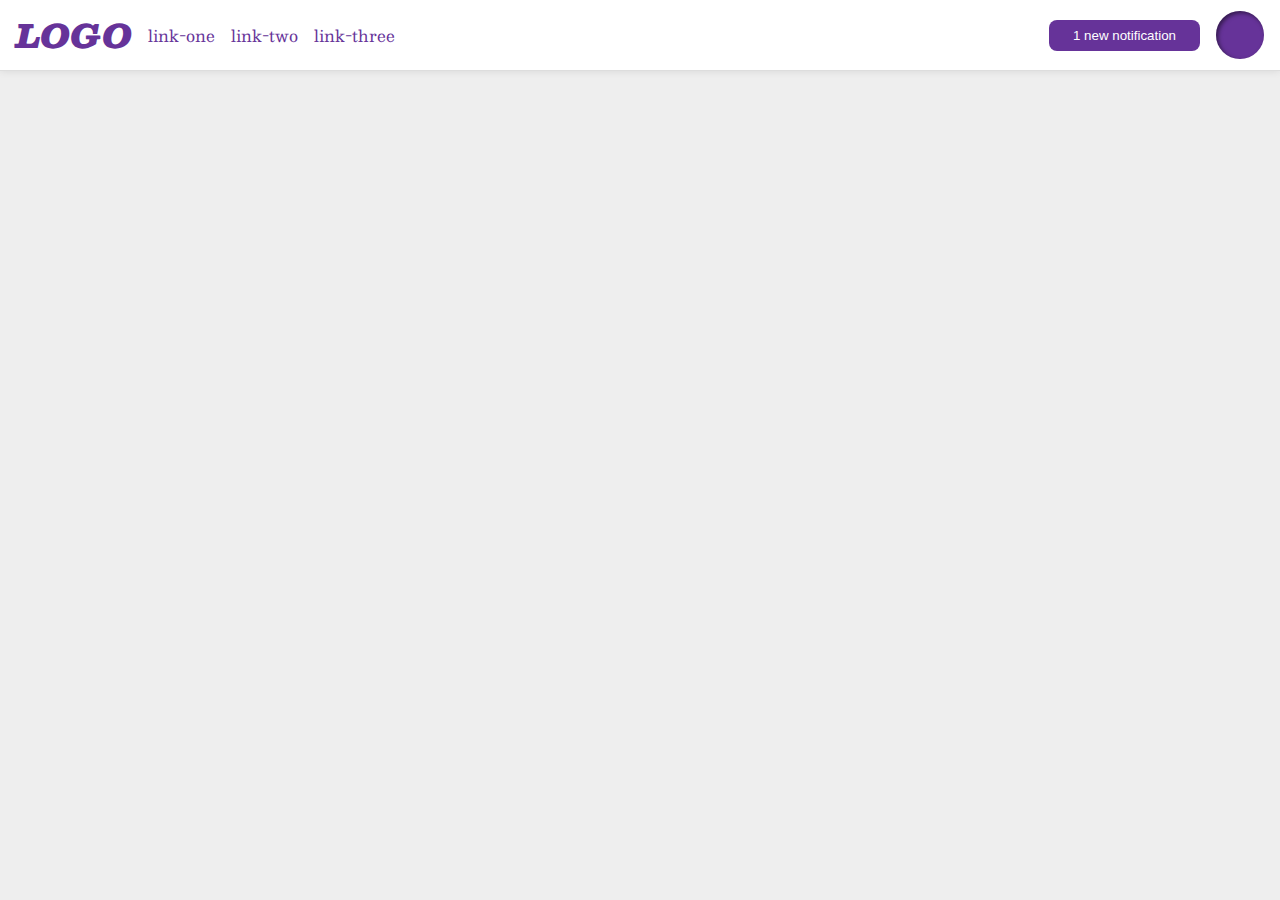
<file: flex/03-flex-header-2/index.html>
<!DOCTYPE html>
<html lang="en">
  <head>
    <meta charset="UTF-8">
    <meta http-equiv="X-UA-Compatible" content="IE=edge">
    <meta name="viewport" content="width=device-width, initial-scale=1.0">
    <title>Flex Header 2</title>
    <link rel="stylesheet" href="style.css">
  </head>
  <body>
    <div class="header">
      <div class="left">
        <div class="logo">
          LOGO
        </div>
        <ul class="links">
          <li><a href="https://google.com">link-one</a></li>
          <li><a href="https://google.com">link-two</a></li>
          <li><a href="https://google.com">link-three</a></li>
        </ul>
      </div>
      <div class="right">
        <button class="notifications">
          1 new notification
        </button>
        <div class="profile-image"></div>
      </div>
    </div>
  </body>
</html>
</file>
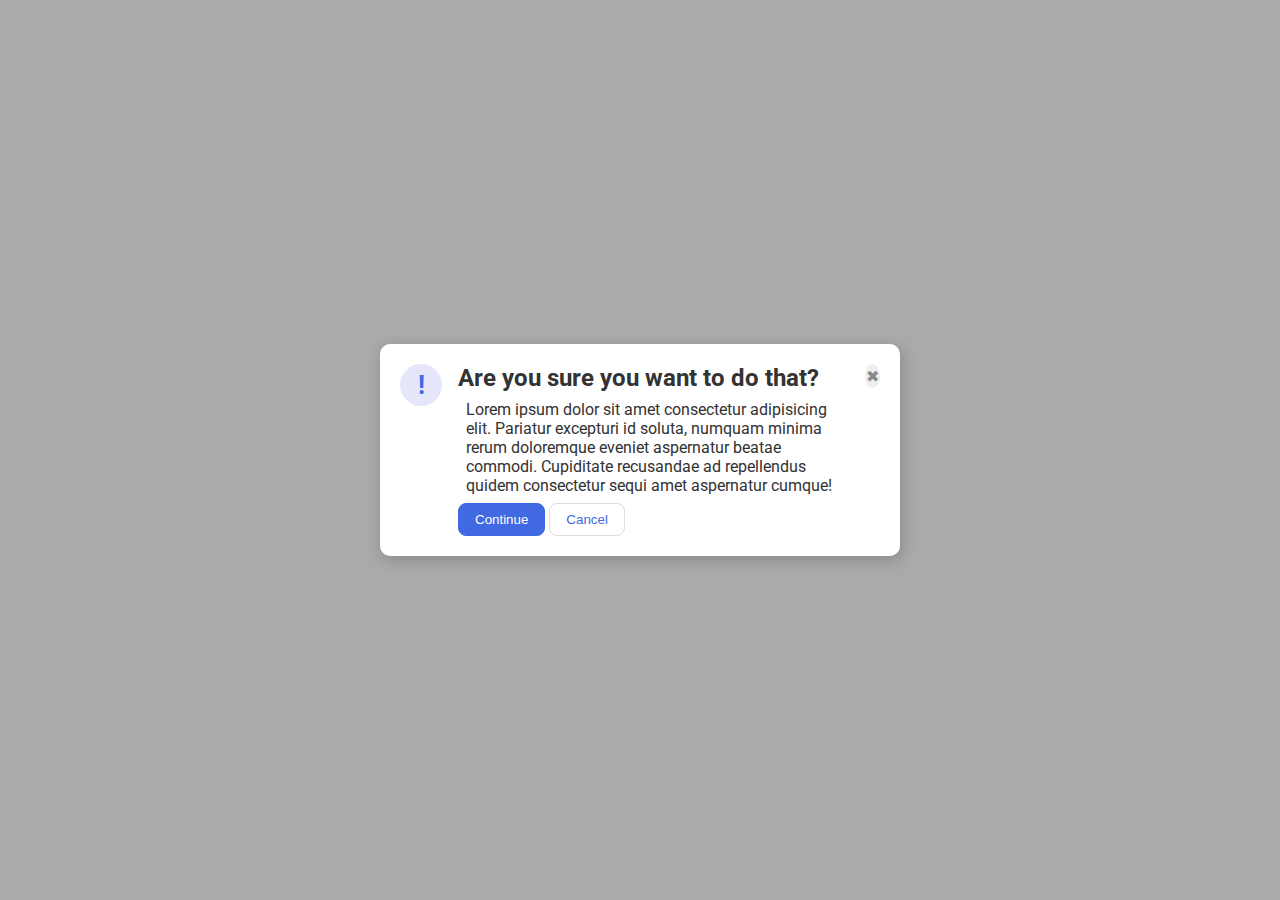
<file: flex/05-flex-modal/index.html>
<!DOCTYPE html>
<html lang="en">
  <head>
    <meta charset="UTF-8">
    <meta http-equiv="X-UA-Compatible" content="IE=edge">
    <meta name="viewport" content="width=device-width, initial-scale=1.0">
    <link rel="stylesheet" href="style.css">
    <title>Modal</title>
  </head>
  <body>
    <div class="modal">
      <div class="icon">!</div>
      <div class="center-column">
        <div class="header">Are you sure you want to do that?</div>
        <div class="text">Lorem ipsum dolor sit amet consectetur adipisicing elit. Pariatur excepturi id soluta, numquam minima rerum doloremque eveniet aspernatur beatae commodi. Cupiditate recusandae ad repellendus quidem consectetur sequi amet aspernatur cumque!</div>
        <div class="btn">
          <button class="continue">Continue</button>
          <button class="cancel">Cancel</button>
        </div>
      </div>
      <button class="close-button">✖</button>
    </div>
  </body>
</html>
</file>
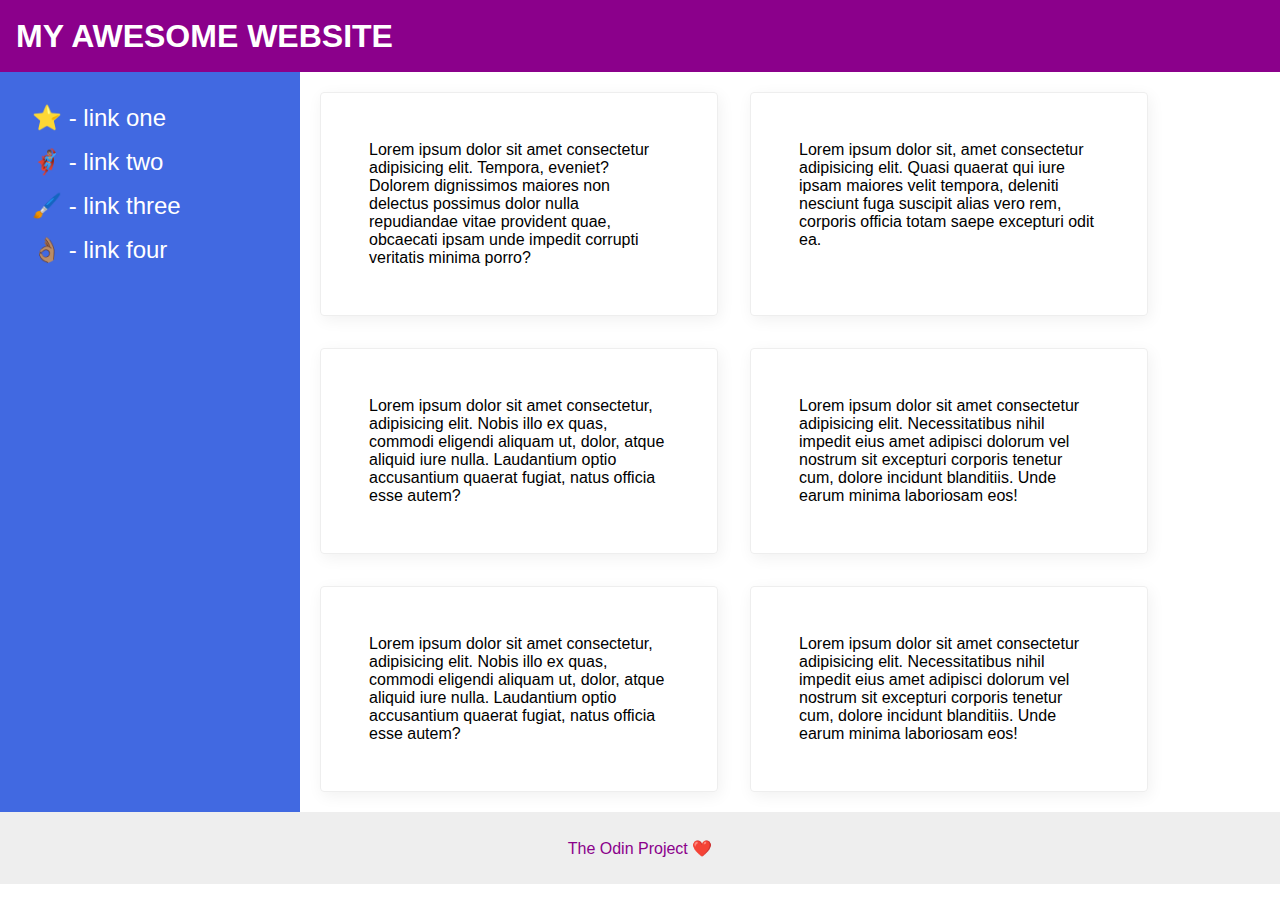
<file: flex/07-flex-layout-2/index.html>
<!DOCTYPE html>
<html lang="en">
  <head>
    <meta charset="UTF-8">
    <meta http-equiv="X-UA-Compatible" content="IE=edge">
    <meta name="viewport" content="width=device-width, initial-scale=1.0">
    <title>The Holy Grail</title>
    <link rel="stylesheet" href="style.css">
  </head>
  <body>
    <div class="header">
      MY AWESOME WEBSITE
    </div>
    
    <div class="middle-area">
      <div class="sidebar">
        <ul>
          <li><a href="#">⭐ - link one</a></li>
          <li><a href="#">🦸🏽‍♂️ - link two</a></li>
          <li><a href="#">🖌️ - link three</a></li>
          <li><a href="#">👌🏽 - link four</a></li>
        </ul>
      </div>
  
      <div class="wrapper">
        <div class="card">Lorem ipsum dolor sit amet consectetur adipisicing elit. Tempora, eveniet? Dolorem dignissimos maiores non delectus possimus dolor nulla repudiandae vitae provident quae, obcaecati ipsam unde impedit corrupti veritatis minima porro?</div>
        <div class="card">Lorem ipsum dolor sit, amet consectetur adipisicing elit. Quasi quaerat qui iure ipsam maiores velit tempora, deleniti nesciunt fuga suscipit alias vero rem, corporis officia totam saepe excepturi odit ea.</div>
        <div class="card">Lorem ipsum dolor sit amet consectetur, adipisicing elit. Nobis illo ex quas, commodi eligendi aliquam ut, dolor, atque aliquid iure nulla. Laudantium optio accusantium quaerat fugiat, natus officia esse autem?</div>
        <div class="card">Lorem ipsum dolor sit amet consectetur adipisicing elit. Necessitatibus nihil impedit eius amet adipisci dolorum vel nostrum sit excepturi corporis tenetur cum, dolore incidunt blanditiis. Unde earum minima laboriosam eos!</div>
        <div class="card">Lorem ipsum dolor sit amet consectetur, adipisicing elit. Nobis illo ex quas, commodi eligendi aliquam ut, dolor, atque aliquid iure nulla. Laudantium optio accusantium quaerat fugiat, natus officia esse autem?</div>
        <div class="card">Lorem ipsum dolor sit amet consectetur adipisicing elit. Necessitatibus nihil impedit eius amet adipisci dolorum vel nostrum sit excepturi corporis tenetur cum, dolore incidunt blanditiis. Unde earum minima laboriosam eos!</div>
      </div>
    </div>
    
    <div class="footer">
      The Odin Project ❤️
    </div>
  </body>
</html>
</file>
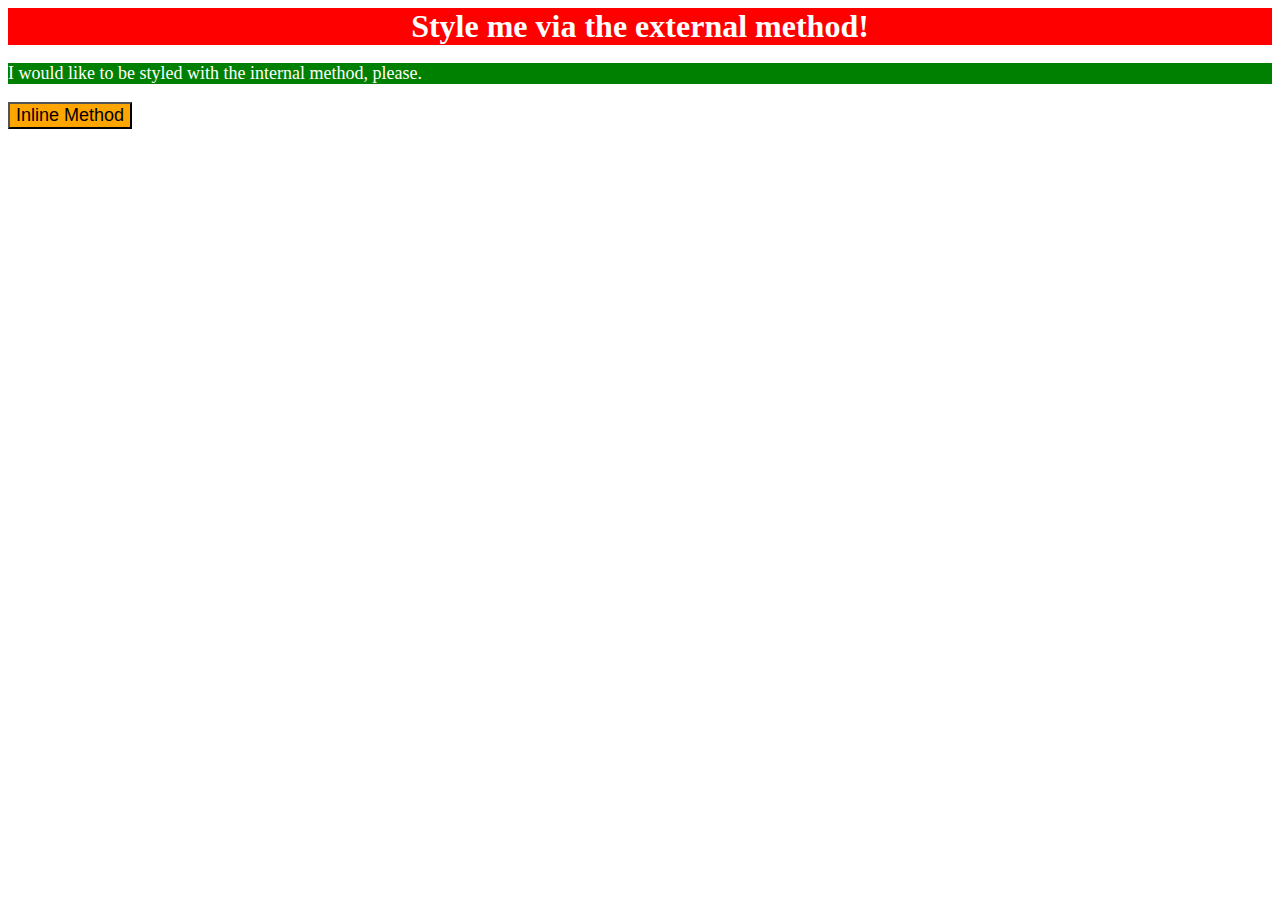
<file: foundations/01-css-methods/index.html>
<!DOCTYPE html>
<html lang="en">
  <head>
    <meta charset="UTF-8">
    <meta http-equiv="X-UA-Compatible" content="IE=edge">
    <meta name="viewport" content="width=device-width, initial-scale=1.0">
    <title>Methods for Adding CSS</title>
    <link rel="stylesheet" href="./styles.css">
    
    <style>
      p {
        background-color: green;
        color: white;
        font-size: 18px;
      }
    </style>

  </head>
  <body>
    <div>Style me via the external method!</div>
    <p>I would like to be styled with the internal method, please.</p>
    <button style="background-color: orange; font-size: 18px;">Inline Method</button>
  </body>
</html>
</file>
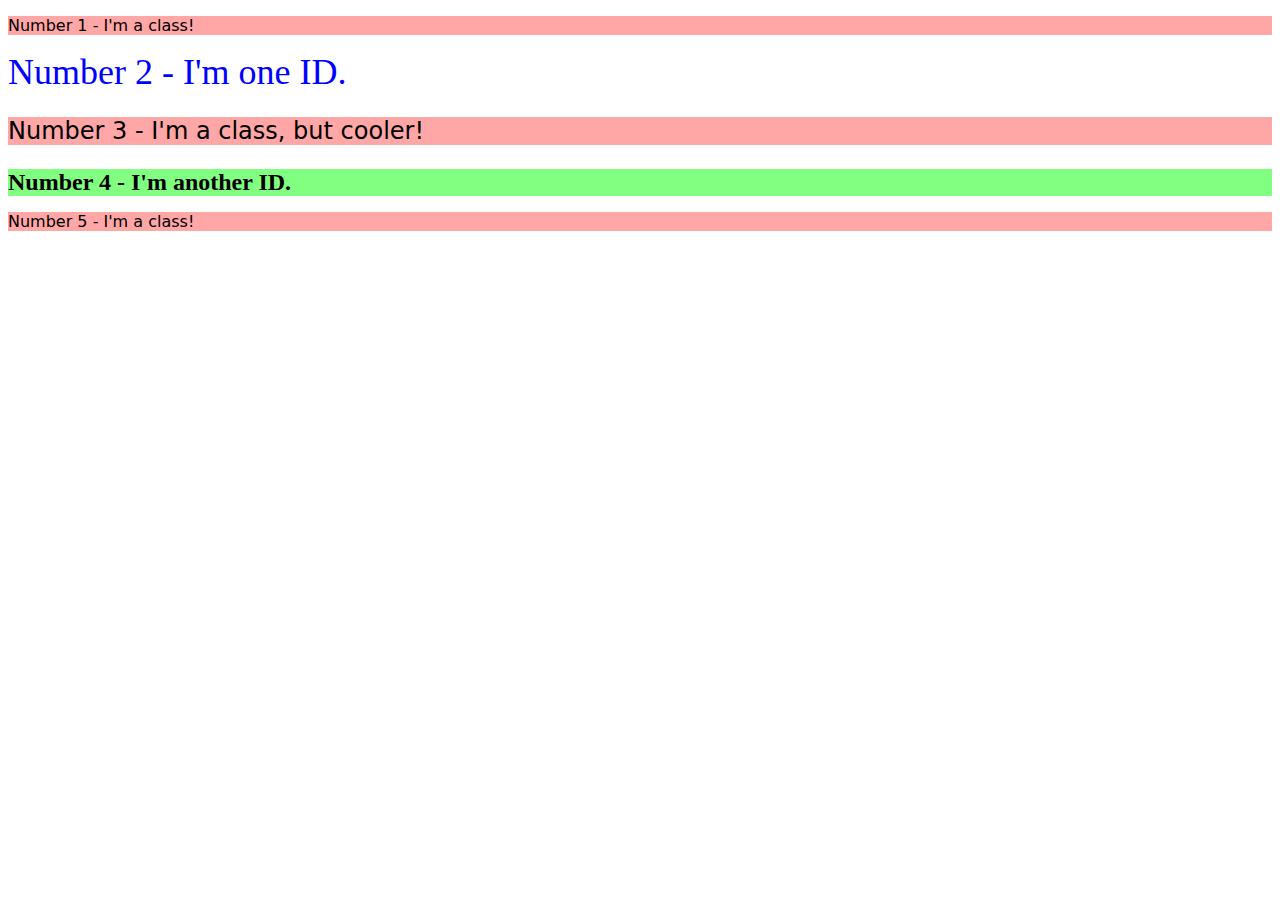
<file: foundations/02-class-id-selectors/index.html>
<!DOCTYPE html>
<html lang="en">
  <head>
    <meta charset="UTF-8">
    <meta http-equiv="X-UA-Compatible" content="IE=edge">
    <meta name="viewport" content="width=device-width, initial-scale=1.0">
    <title>Class and ID Selectors</title>
    <link rel="stylesheet" href="style.css">
  </head>
  <body>
    <p class="odd">Number 1 - I'm a class!</p>
    <div id="second-element">Number 2 - I'm one ID.</div>
    <p class="odd common-font">Number 3 - I'm a class, but cooler!</p>
    <div id="fourth-element" class="common-font">Number 4 - I'm another ID.</div>
    <p class="odd">Number 5 - I'm a class!</p>
  </body>
</html>
</file>
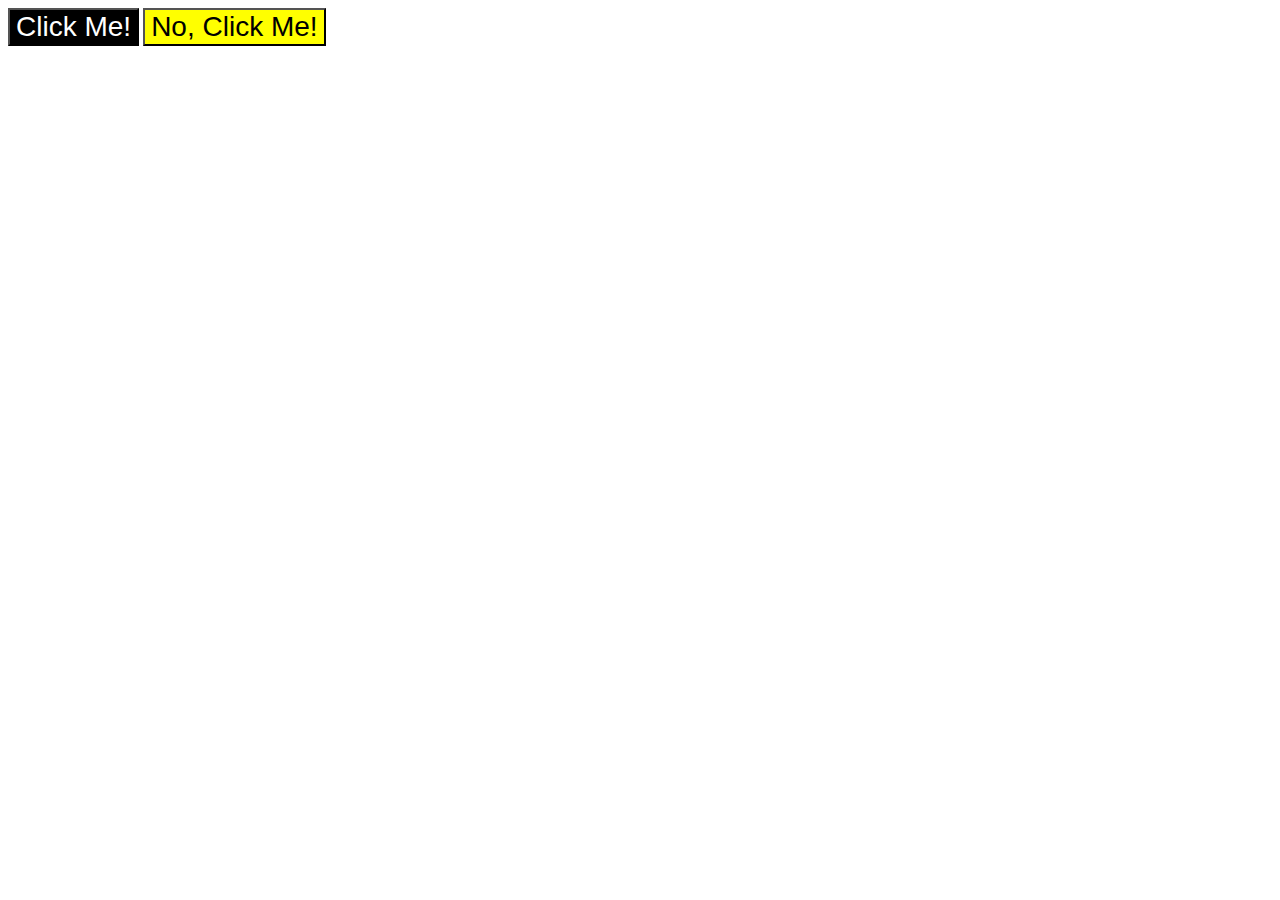
<file: foundations/03-grouping-selectors/index.html>
<!DOCTYPE html>
<html lang="en">
  <head>
    <meta charset="UTF-8">
    <meta http-equiv="X-UA-Compatible" content="IE=edge">
    <meta name="viewport" content="width=device-width, initial-scale=1.0">
    <title>Grouping Selectors</title>
    <link rel="stylesheet" href="style.css">
  </head>
  <body>
    <button class="first">Click Me!</button>
    <button class="second">No, Click Me!</button>
  </body>
</html>
</file>
<file: flex/03-flex-header-2/style.css>
/* this is some magical font-importing.  
you'll learn about it later. */
@import url('https://fonts.googleapis.com/css2?family=Besley:ital,wght@0,400;1,900&display=swap');

body {
  margin: 0;
  background: #eee;
  font-family: Besley, serif;
}

.header {
  background: white;
  border-bottom: 1px solid #ddd;
  box-shadow: 0 0 8px rgba(0,0,0,.1);
}

.profile-image {
  background: rebeccapurple;
  box-shadow: inset 2px 2px 4px rgba(0,0,0,.5);
  border-radius: 50%;
  width: 48px;
  height: 48px;
}

.logo {
  color: rebeccapurple;
  font-size: 32px;
  font-weight: 900;
  font-style: italic;
}

button {
  border: none;
  border-radius: 8px;
  background: rebeccapurple;
  color: white;
  padding: 8px 24px;
}

a {
  /* this removes the line under our links */
  text-decoration: none;
  color: rebeccapurple;
}

ul {
  list-style-type: none;
  display: flex;
  margin: 0;
  padding: 0;
  gap: 16px;
}

.header {
  display: flex;
  justify-content: space-between;
  padding: 8px 16px;
}

.left, .right {
  display: flex;
  align-items: center;
  gap: 16px;
}
</file>
<file: flex/05-flex-modal/style.css>
@import url('https://fonts.googleapis.com/css2?family=Roboto:wght@400;700&display=swap');

html, body {
  height: 100%;
}

body {
  font-family: Roboto, sans-serif;
  margin: 0;
  background: #aaa;
  color: #333;
  /* I'll give you this one for free lol */
  display: flex;
  align-items: center;
  justify-content: center;
}

.modal {
  background: white;
  /* width: 480px; */
  border-radius: 10px;
  box-shadow: 2px 4px 16px rgba(0,0,0,.2);
}

.icon {
  color: royalblue;
  font-size: 26px;
  font-weight: 700;
  background: lavender;
  width: 42px;
  height: 42px;
  border-radius: 50%;
  display: flex;
  align-items: center;
  justify-content: center;
}

.close-button {
  background: #eee;
  border-radius: 50%;
  color: #888;
  font-weight: 400;
  font-size: 16px;
  height: 24px;
  width: 24px;
  display: flex;
  align-items: center;
  justify-content: center;
  border: 1px solid #eee;
  padding: 0;
}

button {
  cursor: pointer;
  padding: 8px 16px;
  border-radius: 8px;
}

button.continue {
  background: royalblue;
  border: 1px solid royalblue;
  color: white;
}

button.cancel {
  background: white;
  border: 1px solid #ddd;
  color: royalblue;
}

.modal {
  display: flex;
  justify-content: space-evenly;
  gap: 16px;
  padding: 20px;
  flex: 0 1 480px;
}

.header {
  font-size: 24px;
  font-weight: bold;
}

.text {
  padding: 8px;
}

.center-column {
  display: flex;
  flex-direction: column  ;
}

.icon {
  flex-shrink: 0;
}
</file>
<file: flex/07-flex-layout-2/style.css>
body {
  font-family: -apple-system, BlinkMacSystemFont, 'Segoe UI', Roboto, Oxygen, Ubuntu, Cantarell, 'Open Sans', 'Helvetica Neue', sans-serif;
  margin: 0;
  min-height: 100vh;
}

.header {
  height: 72px;
  background: darkmagenta;
  color: white;
  font-size: 32px;
  font-weight: bold;
  display: flex;
  align-items: center;
  padding: 0px 16px;
}

.footer {
  height: 72px;
  background: #eee;
  color: darkmagenta;
}

.sidebar {
  width: 300px;
  background: royalblue;
  box-sizing: border-box;
  padding: 16px;
  display: flex;
  flex-direction: column;
  align-items: flex-start;
  flex-shrink: 0;
}

.card {
  border: 1px solid #eee;
  box-shadow: 2px 4px 16px rgba(0,0,0,.06);
  border-radius: 4px;
}

body {
  display: flex;
  flex-direction: column;
}

.middle-area {
  display: flex;
}


a {
  color: white;
  text-decoration: none;
  font-size: 24px;
}

ul {
  list-style-type: none;
  margin: 0;
  padding: 16px;
}

li {
  margin-bottom: 16px;
}

.wrapper {
  display: flex;
  flex-wrap: wrap;
  gap: 32px;
  padding: 20px;
}

.card {
  padding: 48px;
  width: 300px;
}

.footer {
  display: flex;
  justify-content: center;
  align-items: center;
}
</file>
<file: foundations/01-css-methods/styles.css>
div {
    background-color: red;
    color: white;
    font-size: 32px;
    text-align: center;
    font-weight: bold;
}
</file>
<file: foundations/02-class-id-selectors/style.css>
.odd {
    background-color: #ffa7a7;
    font-family: Verdana, "DejaVu Sans", sans-serif;
}

.common-font {
    font-size: 24px;
}

#second-element {
    color: rgb(0, 0, 255);
    font-size: 36px;
}

#fourth-element {
    background-color: hsl(120, 100%, 75%);
    font-weight: bold;
}
</file>
<file: foundations/03-grouping-selectors/style.css>
.first, .second {
    font-size: 28px;
    font-family: Helvetica, "Times New Roman", sans-serif;
}

.first {
    background-color: #000000;
    color: white;
}

.second {
    background-color: yellow;
}
</file>
